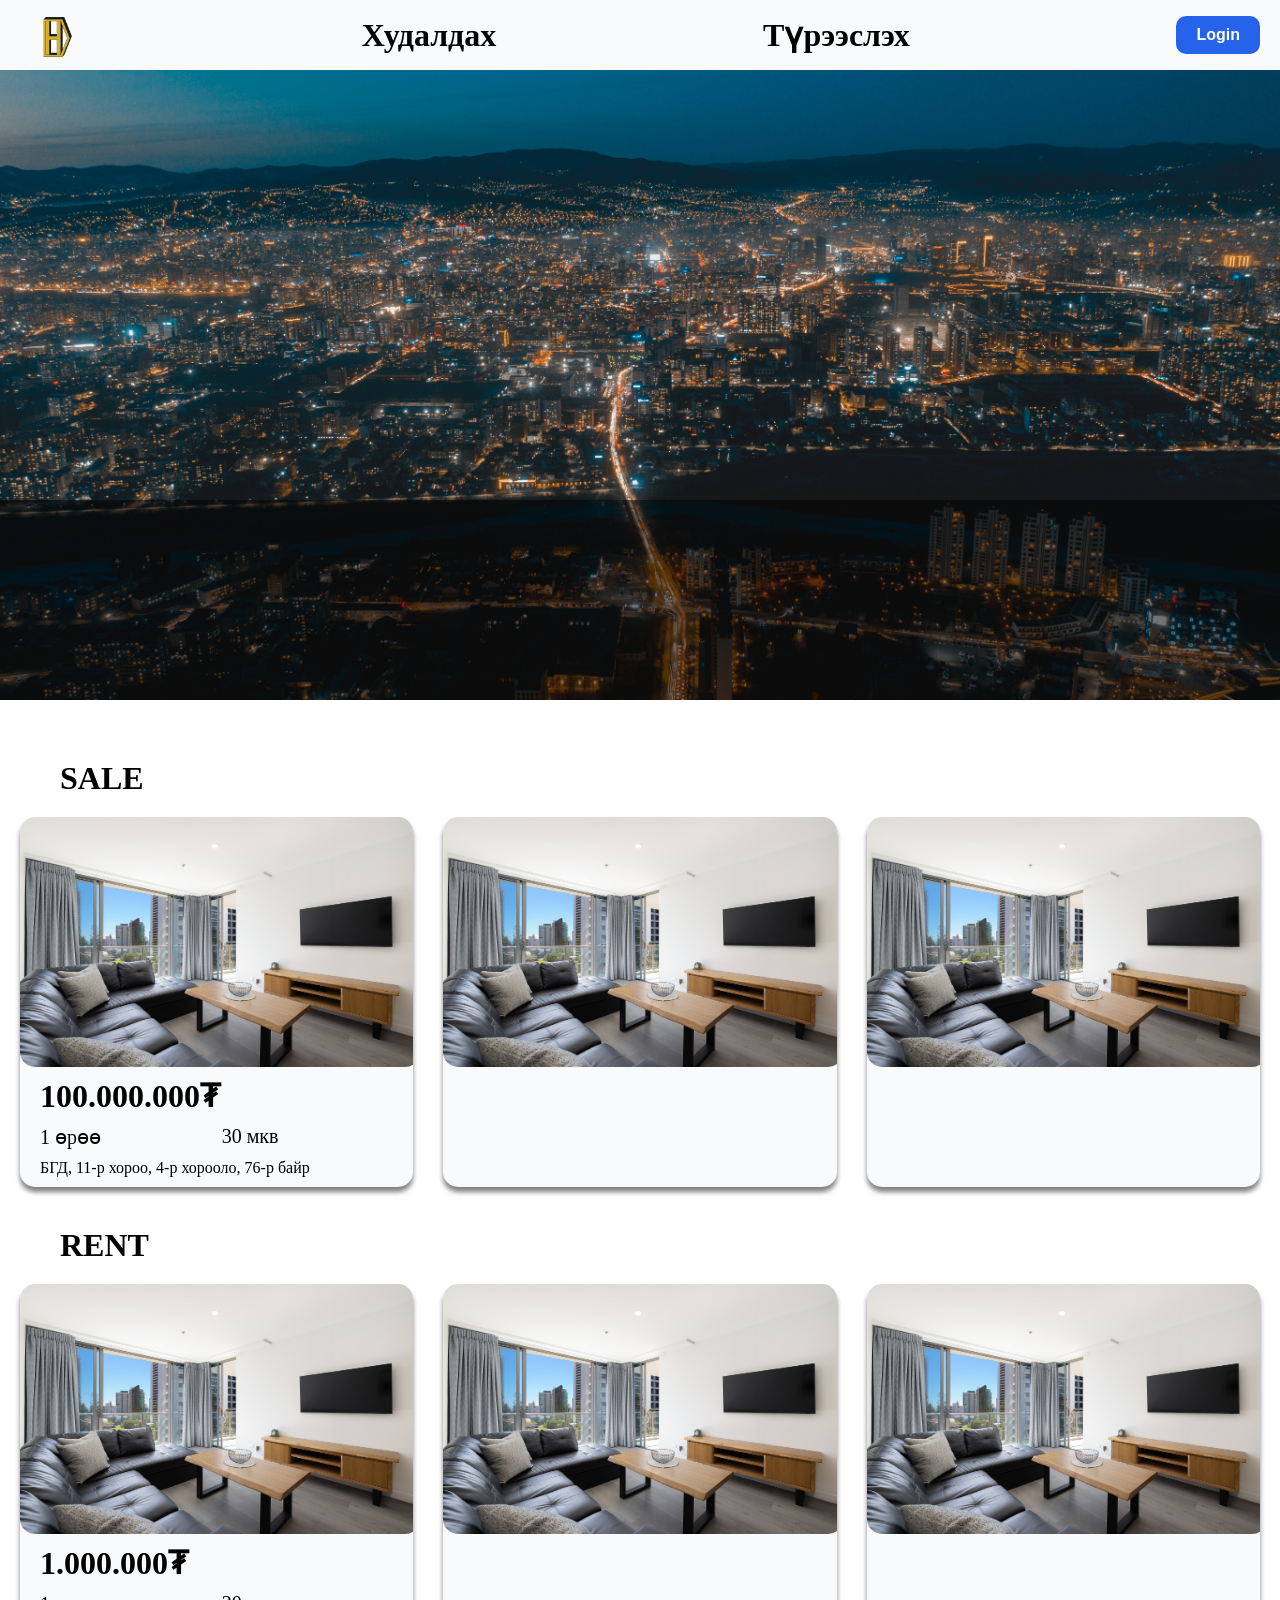
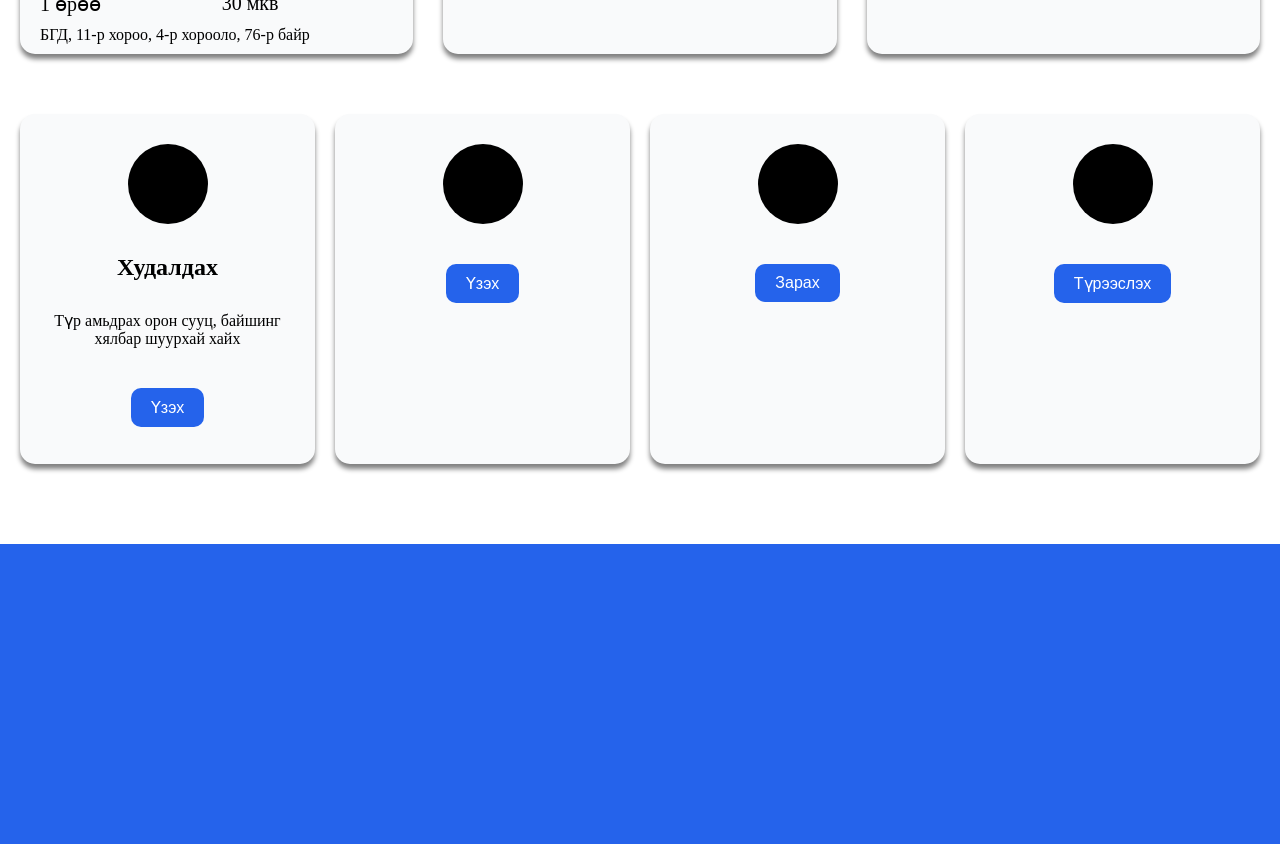
<file: index.html>
<!DOCTYPE html>
<html lang="en">
<head>
  <meta charset="UTF-8">
  <meta name="viewport" content="width=device-width, initial-scale=1.0">
  <title>Үл хөдлөх</title>
  <link rel="stylesheet" href="style.css">
</head>
<body>
  <div id="header"></div>
  <nav>
    <div id="search-bar"></div>
  </nav>
  <main>
    <aside>
      <h2>SALE</h2>
      <div id="selling">
        <div class="ad"><img src="images/app image.jpg" alt="app_image">
          <div class="info">
            <p class="price">100.000.000₮</p>
            <p class="room">1 өрөө</p>
            <p class="area">30 мкв</p>
            <p class="address">БГД, 11-р хороо, 4-р хорооло, 76-р байр</p>
          </div>
        </div>
        <div class="ad"><img src="images/app image.jpg" alt="app_image"></div>
        <div class="ad"><img src="images/app image.jpg" alt="app_image"></div>
      </div>
      <h2>RENT</h2>
      <div id="renting">
        <div class="ad"><img src="images/app image.jpg" alt="app_image">
          <div class="info">
            <p class="price">1.000.000₮</p>
            <p class="room">1 өрөө</p>
            <p class="area">30 мкв</p>
            <p class="address">БГД, 11-р хороо, 4-р хорооло, 76-р байр</p>
          </div>
        </div>
        <div class="ad"><img src="images/app image.jpg" alt="app_image"></div>
        <div class="ad"><img src="images/app image.jpg" alt="app_image"></div>
      </div>
    </aside>
    <div id="options">
      <section>
        <div class="image"></div>
        <h2>Худалдах</h2>
        <h3>Түр амьдрах орон сууц, байшинг хялбар шуурхай хайх</h3>
        <button type="button" class="option-btn">Үзэх</button>
      </section>
      <section>
        <div class="image"></div>
        <button type="button" class="option-btn">Үзэх</button>
      </section>
      <section>
        <div class="image"></div>
        <button type="button" class="option-btn">Зарах</button>
      </section>
      <section>
        <div class="image"></div>
        <button type="button" class="option-btn">Түрээслэх</button>
      </section>
    </div>
  </main>
  <div id="footer"></div>
  <script src="loadHeader.js"></script>
  <script src="loadFooter.js"></script>
  <script src="button.js"></script>
</body>
</html>
</file>
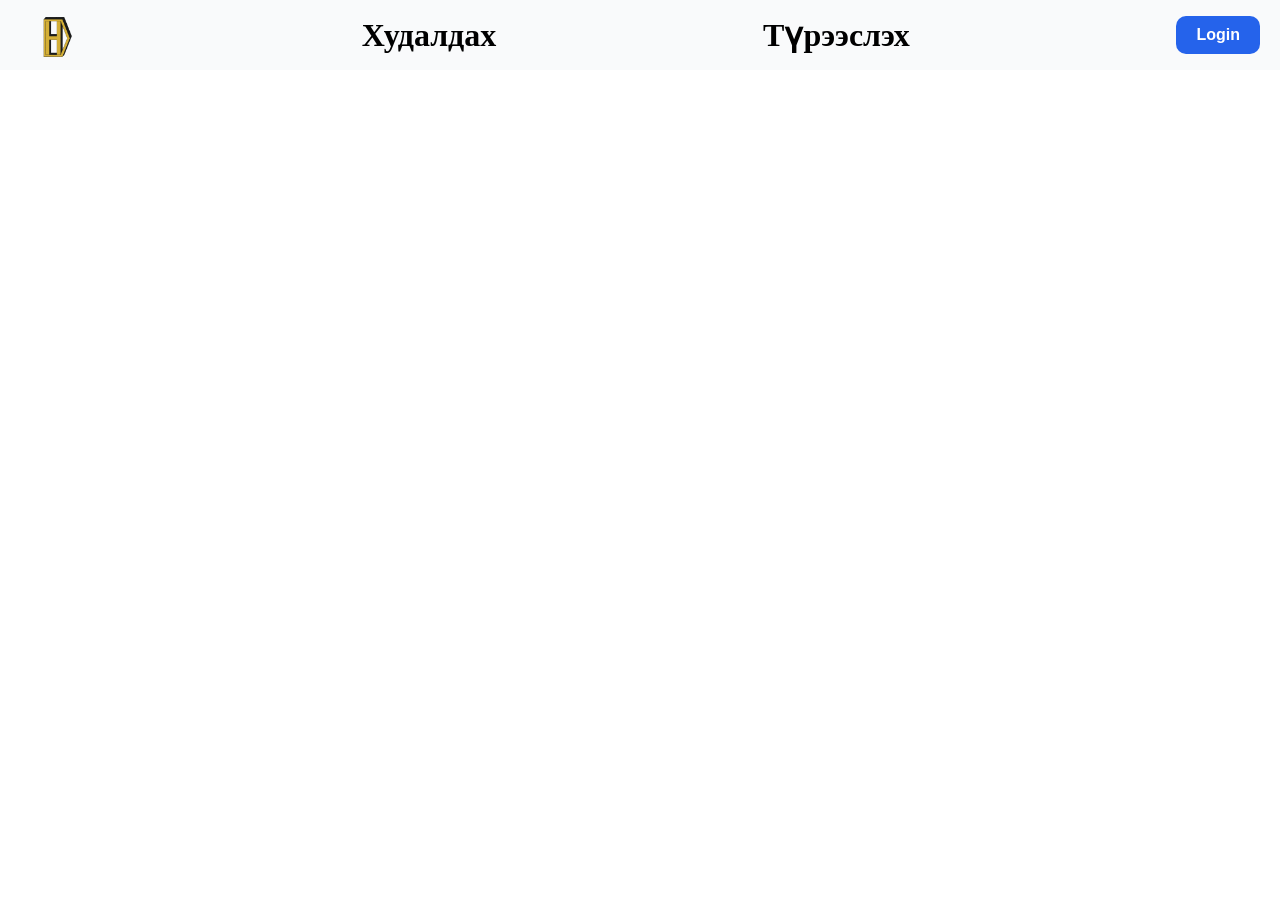
<file: selling.html>
<!DOCTYPE html>
<html lang="en">
<head>
  <meta charset="UTF-8">
  <meta name="viewport" content="width=device-width, initial-scale=1.0">
  <title>Худалдах</title>
  <link rel="stylesheet" href="selling.css">
</head>
<body>
  <div id="header"></div>
  <script src="loadHeader.js"></script>
</body>
</html>
</file>
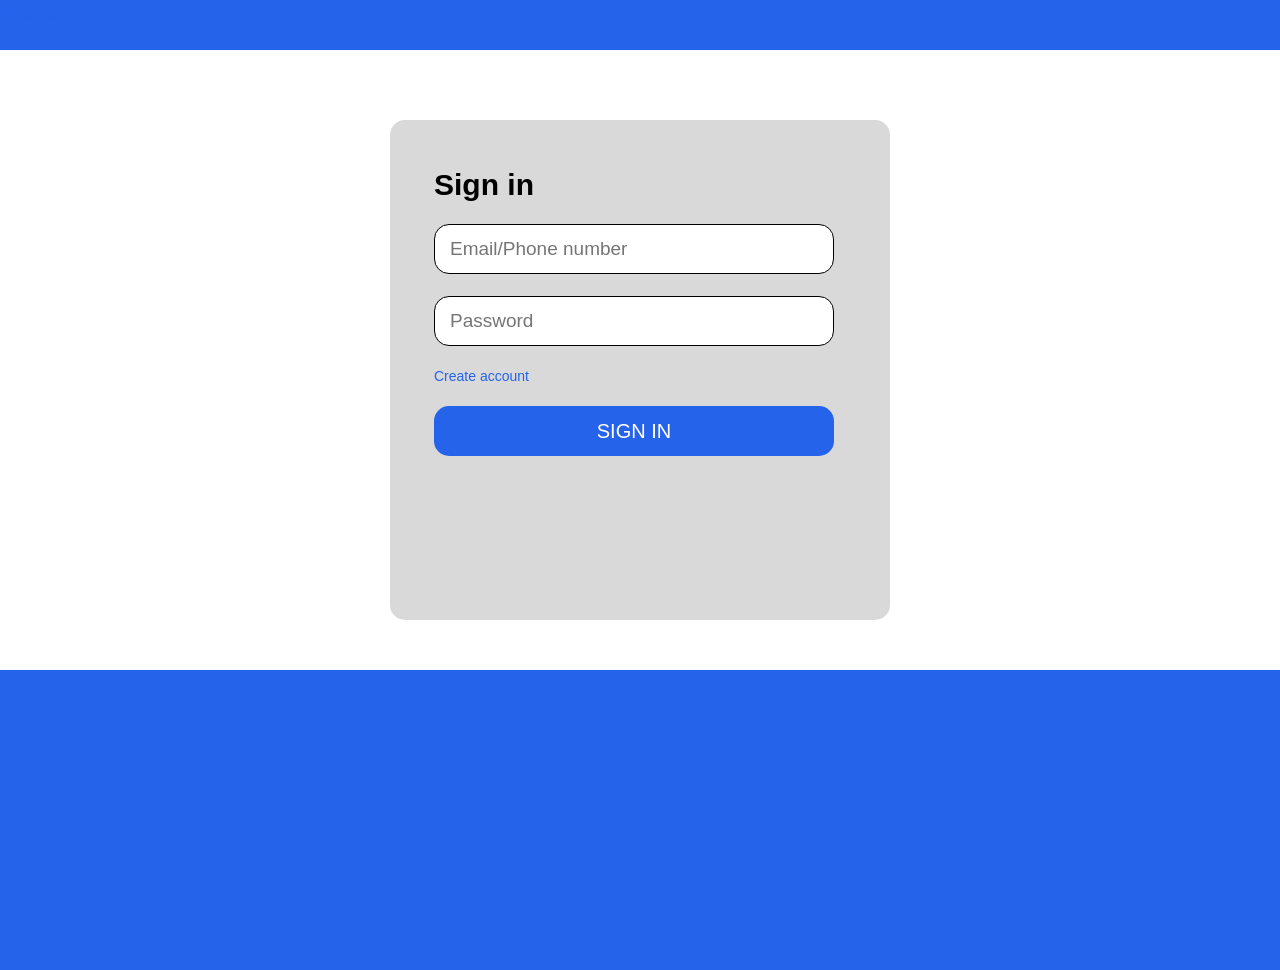
<file: signin.html>
<!DOCTYPE html>
<html lang="en">
<head>
  <meta charset="UTF-8">
  <meta name="viewport" content="width=device-width, initial-scale=1.0">
  <title>Sign in</title>
  <link rel="stylesheet" href="signin.css">
</head>
<body>
  <header>
    <a href="">Худалдах</a>
    <a href="">Түрээслэх</a>
  </header>
  <main>
    <nav>
      <h1>Sign in</h1>
      <input type="text" id="email_number" placeholder="Email/Phone number">
      <input type="password" id="password" placeholder="Password">
      <a href="">Create account</a>
      <button id="sign_in_button">SIGN IN</button>
    </nav>
  </main>
  <footer>

  </footer>
</body>
</html>
</file>
<file: style.css>
* {
  box-sizing: border-box;
  margin: 0;
  padding: 0;
}

html {
  font-size: 16px;
}

body {
  display: flex;
  flex-direction: column;
  background-color: #f9fafb;
  min-height: 100vh;
}

/* HEADER */
header {
  height: 70px;
  background-color: #f9fafb;
  display: flex;
  justify-content: space-between;
  align-items: center;
  padding: 0 20px;
}

header a{
  color: black;
  text-decoration: none;
  font-size: 2rem;
  font-weight: bold;
}
header img {
  width: 75px;
  height: 75px;
}

#header_ad{
  font-size: 2rem;
}

#login-btn {
  font-size: 1rem;
  padding: 10px 20px;
  border-radius: 10px;
  cursor: pointer;
  background-color: #2563eb;
  color: white;
  font-weight: bold;
  border: none;
}

/* NAV */
nav {
  background-image: url("images/main\ image.jpg");
  background-size: cover;
  background-position: center;
  background-repeat: no-repeat;
  height: 70vh;
  display: flex;
  align-items: flex-end;
  justify-content: center;
}

#search-bar {
  width: 100%;
  height: 200px;
  background: rgba(0, 0, 0, 0.5);
}

/* MAIN */
main {
  display: flex;
  flex-direction: column;
  align-items: center;
  width: 100%;
  background: white;
  padding: 40px 20px;
}

h2 {
  font-size: 2rem;
  margin: 20px 0;
}

/* ASIDE */
aside {
  display: flex;
  flex-direction: column;
  align-items: center;
  width: 100%;
}

aside h2{
  align-self: flex-start;
  margin-left: 40px;
}

#renting, #selling {
  display: flex;
  flex-direction: row;
  justify-content: center;
  gap: 30px;
  width: 100%;
  margin-bottom: 20px;
}

.ad {
  background-color: #f9fafb;
  width: 400px;
  height: auto;
  border-radius: 15px;
  overflow: hidden;
  box-shadow: 0px 5px 5px 0px gray;
}

.ad img {
  width: 400px;
  height: 250px;
  border-radius: 15px;
  object-fit: cover;
  display: block;
}

.info{
  display: grid;
  grid-template-columns: 1fr 1fr;
  gap: 10px;
  padding: 10px 20px;
}
.price{
  grid-column: span 2;
  font-size: 2rem;
  font-weight: bolder;
}
.address{
  grid-column: span 2;
}
.room, .area{
  font-size: 1.25rem;
}

/* OPTIONS */
#options {
  display: flex;
  flex-direction: row;
  justify-content: center;
  align-items: center;
  gap: 20px;
  width: 100%;
  padding: 40px 0;
}

section {
  display: flex;
  flex-direction: column;
  align-items: center;
  gap: 10px;
  border-radius: 15px;
  height: 350px;
  width: 300px;
  background-color: #f9fafb;
  padding: 30px 20px;
  box-shadow: 0px 5px 5px 0px gray;
}
section h2{
  font-size: 1.5rem;
  font-weight: bold;
  text-align: center;
}
section h3{
  font-size: 1rem;
  font-weight: 100;
  text-align: center;
}

.image {
  border-radius: 50%;
  height: 80px;
  width: 80px;
  background-color: black;
}

.option-btn {
  font-size: 1rem;
  margin-top: 30px;
  padding: 10px 20px;
  cursor: pointer;
  border-radius: 10px;
  background-color: #2563eb;
  color: white;
  border: none;
}

/* FOOTER */
footer {
  height: 300px;
  background-color: #2563eb;
  margin-top: auto;
}
</file>
<file: selling.css>
body{
  margin: 0;
}

header {
  height: 70px;
  background-color: #f9fafb;
  display: flex;
  justify-content: space-between;
  align-items: center;
  padding: 0 20px;
}

header a{
  color: black;
  text-decoration: none;
  font-size: 2rem;
  font-weight: bold;
}
header img {
  width: 75px;
  height: 75px;
}

#header_ad{
  font-size: 2rem;
}

#login-btn {
  font-size: 1rem;
  padding: 10px 20px;
  border-radius: 10px;
  cursor: pointer;
  background-color: #2563eb;
  color: white;
  font-weight: bold;
  border: none;
}
</file>
<file: signin.css>
/* =========================
   Global / Body Styles
========================= */
html {
  font-size: 20px;
}
header a{
  
}

body {
  margin: 0;
  display: grid;
  grid-template-rows: 70px 1fr 70px; /* header | main | footer */
  height: 100%;
  font-family: Arial, sans-serif;
  overflow: hidden;
}

/* =========================
   Header & Footer
========================= */
header{
  position: relative;
  background-color: #2563eb;
  width: 100%;
  height: 50px;
}

footer{
  position: relative;
  background-color: #2563eb;
  width: 100%;
  height: 300px;
}

/* =========================
   Main / Centering Nav
========================= */
main {
  background-color: white;
  display: grid;
  place-items: center;
  z-index: 1;
  height: 600px; /* centers nav horizontally & vertically */
}

/* =========================
   Nav / Sign-in Form
========================= */
nav {
  background-color: #d9d9d9;
  width: 500px;
  height: 500px;
  border-radius: 15px;
  display: flex;
  flex-direction: column; /* h1 | inputs | h2 | button */
  gap: 22px;
  padding: 48px 44px;
  box-sizing: border-box;
  position: relative;
  z-index: 2;
}

/* =========================
   Headings
========================= */
h1 {
  font-size: 1.5rem;
  margin: 0;
  justify-self: start;
  padding-left: 0px; /* moves h1 to the left */
}

a {
  font-size: 0.7rem;
  margin: 0;
  color: #2563eb;
  text-decoration: none; /* moves h2 to the right */
}
input{
  padding: 14px 18px;
  border: 1.5px solid;
  border-radius: 12px;
  font-size: 0.95rem;
  outline: none;
}
#email_number,
#password {
  padding: 10px 15px;     /* smaller padding */
  background-color: white;
  border-radius: 15px;
  width: 400px;
  height: 50px;           /* fixed height */
  box-sizing: border-box;  /* includes padding in height */
  justify-self: center;
  display: flex;           /* optional, for centering text vertically */
  align-items: center;     /* vertically center text inside */
}

/* =========================
   Sign-in Button
========================= */
#sign_in_button {
  padding: 10px 20px;
  background-color: #2563eb;
  width: 400px;
  height: 50px;
  border-radius: 15px;
  border: none;
  color: white;
  font-size: 1rem;
  cursor: pointer;
  justify-self: center; /* center button horizontally */
}
</file>
